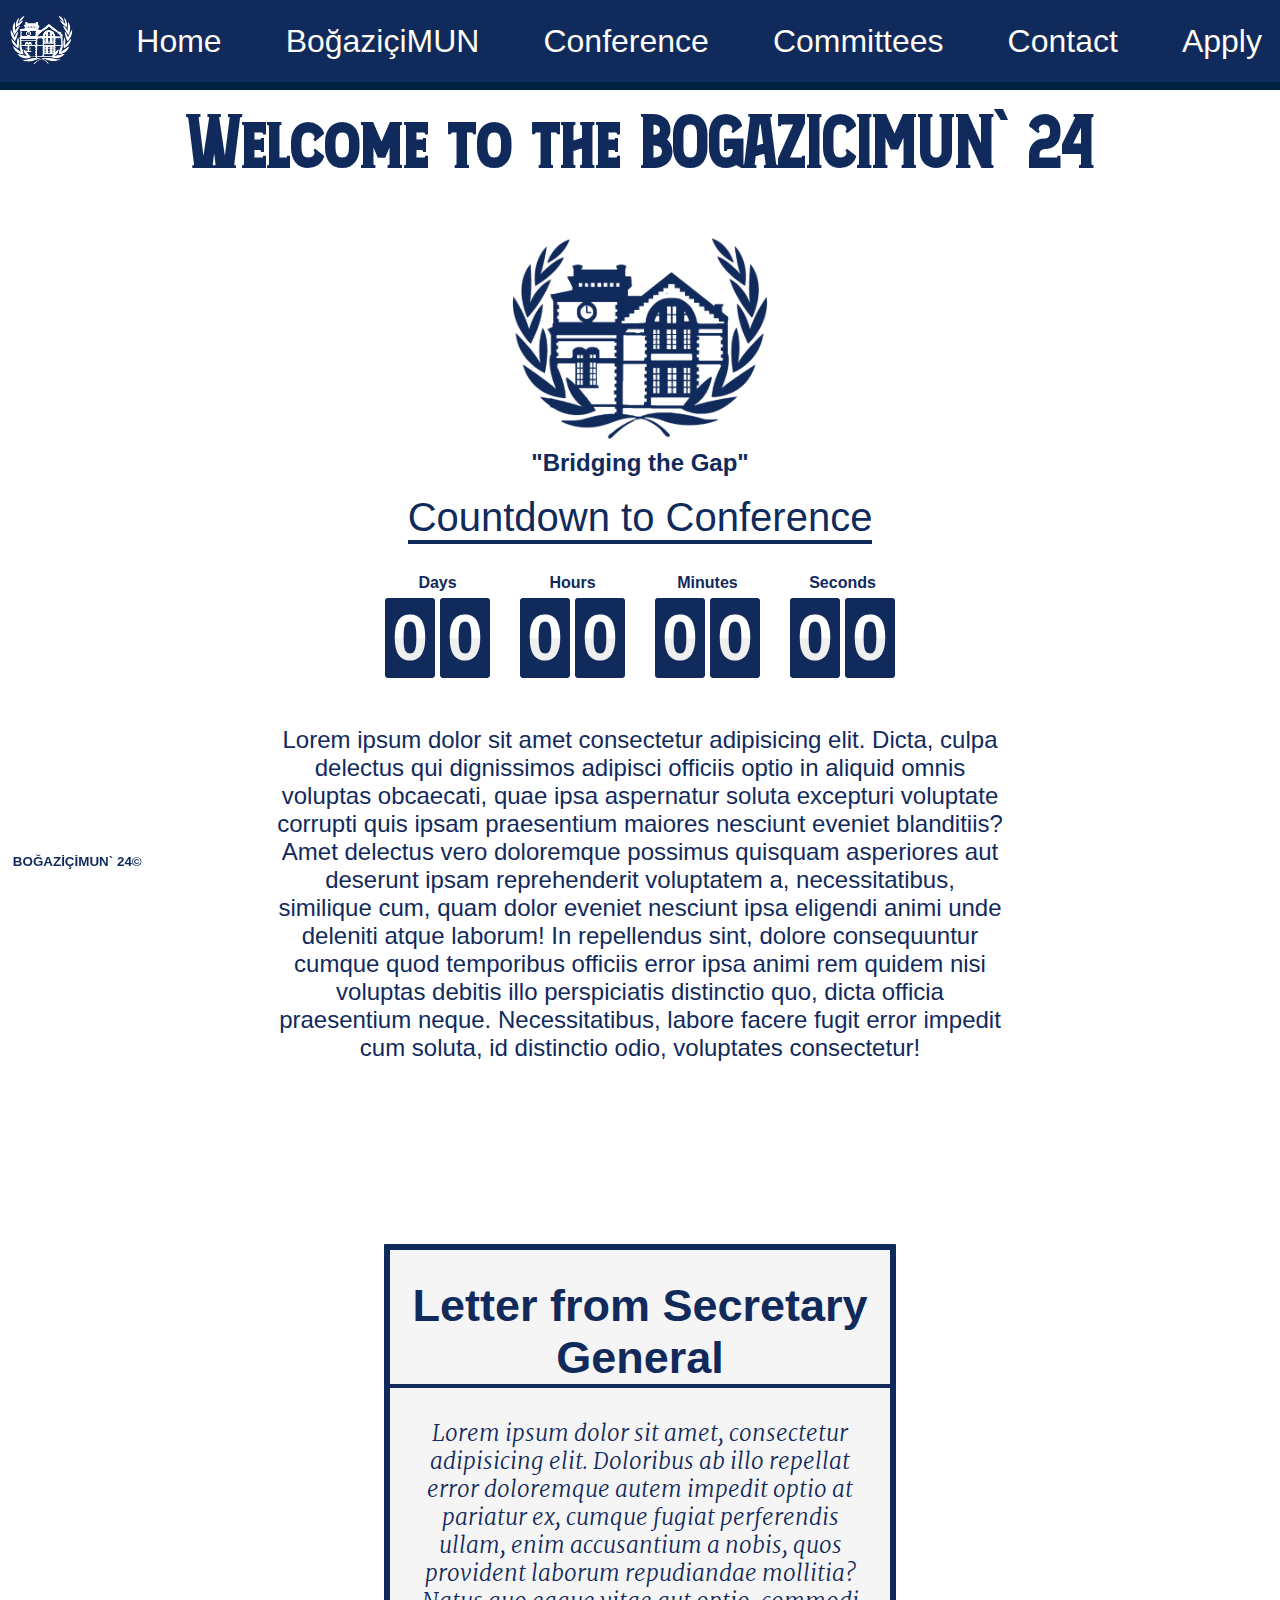
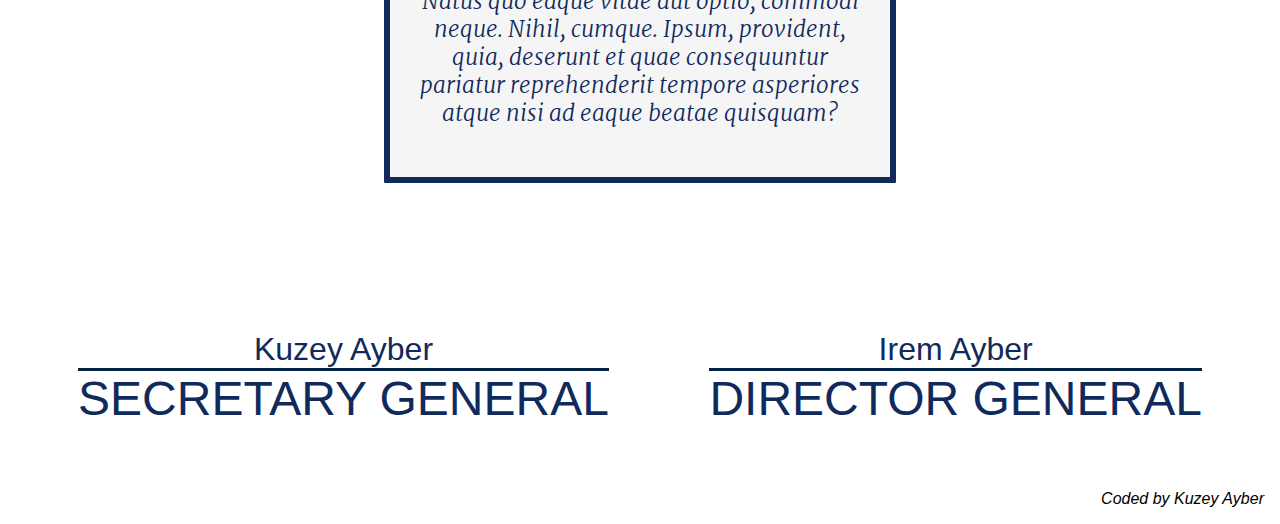
<file: index.html>
<!DOCTYPE html>
<html lang="en">
<head>
    <meta charset="UTF-8">
    <meta name="viewport" content="width=device-width, initial-scale=1.0">
    <title> BoğaziçiMUN Home</title>
    <link rel="stylesheet" href="styles.css">
    <meta name="keywords" content=""/>
    <meta property="og:site_name" content=" BoğaziçiMUN" />
    <meta property="og:url" content="https://github.com/Doridori9992/bogazici.git" />
    <meta property="og:type" content="website" />
    <meta property="og:title" content="Home" />   
    <meta property="og:description" content=" BoğaziçiMUN Official Website"/>
    <meta name="msapplication-TileColor" content="#fcbf49" />
    <meta name="theme-color" content="#fcbf49" />
    <link rel="icon" href="laco.png ">
    <link rel="stylesheet" href="https://cdnjs.cloudflare.com/ajax/libs/font-awesome/6.5.2/css/all.min.css" integrity="sha512-SnH5WK+bZxgPHs44uWIX+LLJAJ9/2PkPKZ5QiAj6Ta86w+fsb2TkcmfRyVX3pBnMFcV7oQPJkl9QevSCWr3W6A==" crossorigin="anonymous" referrerpolicy="no-referrer" />
    <link href="https://fonts.googleapis.com/css?family=Roboto:100,400,700,900" rel="stylesheet">
    <link rel="stylesheet" href="https://use.fontawesome.com/releases/v5.3.1/css/all.css" integrity="sha384-mzrmE5qonljUremFsqc01SB46JvROS7bZs3IO2EmfFsd15uHvIt+Y8vEf7N7fWAU" crossorigin="anonymous">
    <link rel="stylesheet" type="text/css" href="flipdown.css">
    <link rel="stylesheet" type="text/css" href="styles.css">
    <script type="text/javascript" src="flipdown.js"></script>
  </head>
<body onload="document.body.style.opacity='1'">
    <div class="navbar">
      <div class="logo"><img src="bomun beyaz logo copy.png" id="beyaz" alt=""></div>
        <ul class="links">
          <li><a href="index.html">Home</a></li>
          <li><a href="team.html">BoğaziçiMUN</a></li>
          <li><a href="team.html">Conference</a></li>
          <li><a href="committees.html">Committees</a></li>
          <li><a href="contact.html">Contact</a></li>
          <li><a href="" class="ds">Apply</a></li>

      </ul>
      <div class="toggle">
        <i class="fa-solid fa-bars"></i>
      </div>
      <div class="dropdown_menu">
        <ul>
        <li><a href="index.html">Home</a></li>
        <li><a href="team.html">BoğaziçiMUN</a></li>
        <li><a href="team.html">Conference</a></li>
        <li><a href="committees.html">Committees</a></li>
        <li><a href="contact.html">Contact</a></li>
        <li><a href="" class="ds">Apply</a></li>
      </ul>
      </div>
    </div>


      <div class="wel">
      <h2>Welcome to the BOGAZICIMUN` 24</h2>
      <img src="laco.png" alt="" id="br">
      <h6 class="brid">"Bridging the Gap"</h6>
      <div class="example">
        <h1 id="ddd">Countdown to Conference</h1>
        <div id="flipdown" class="flipdown"></div>
        </div>
      </div>
      <div class="boga">
      <p id="p2">
        Lorem ipsum dolor sit amet consectetur adipisicing elit. Dicta, culpa delectus qui dignissimos adipisci officiis optio in aliquid omnis voluptas obcaecati, quae ipsa aspernatur soluta excepturi voluptate corrupti quis ipsam praesentium maiores nesciunt eveniet blanditiis? Amet delectus vero doloremque possimus quisquam asperiores aut deserunt ipsam reprehenderit voluptatem a, necessitatibus, similique cum, quam dolor eveniet nesciunt ipsa eligendi animi unde deleniti atque laborum! In repellendus sint, dolore consequuntur cumque quod temporibus officiis error ipsa animi rem quidem nisi voluptas debitis illo perspiciatis distinctio quo, dicta officia praesentium neque. Necessitatibus, labore facere fugit error impedit cum soluta, id distinctio odio, voluptates consectetur!
      </p>
    </div>
    </div>
    <div class="msgbox">
    <h1>Letter from Secretary General</h1>
    <p class="msg">Lorem ipsum dolor sit amet, consectetur adipisicing elit. Doloribus ab illo repellat error doloremque autem impedit optio at pariatur ex, cumque fugiat perferendis ullam, enim accusantium a nobis, quos provident laborum repudiandae mollitia? Natus quo eaque vitae aut optio, commodi neque. Nihil, cumque. Ipsum, provident, quia, deserunt et quae consequuntur pariatur reprehenderit tempore asperiores atque nisi ad eaque beatae quisquam?</p>
    </div>
    <div class="info">
      <ul>
        <li class="if"><span id="usg" >Kuzey Ayber</span>SECRETARY GENERAL</li>
        <li class="if"><span id="dg" >Irem Ayber</span>DIRECTOR GENERAL</li>
      </ul>
    </div>
    <div class="sticky">
    <h6>BOĞAZİÇİMUN` 24©</h6>
    </div>
    <i style="color: black;" class="cr">Coded by Kuzey Ayber</i>
    <script src="navbar.js"></script>
    <script src="script.js"></script>
    </body>
</html>
</file>
<file: styles.css>
* {
  font-family:'Lucida Sans', 'Lucida Sans Regular', 'Lucida Grande', 'Lucida Sans Unicode', Geneva, Verdana, sans-serif;
  user-select: none;
  box-sizing: border-box;
}

@font-face {
  font-family: lii;
  src: url(Merriweather-LightItalic.ttf);
}


@font-face {
  font-family: garv;
  src: url(Sarkowik.ttf);
}

#beyaz{
  width: calc(3vh + 4vw );
}

html {
  height: 100%;
} 
body{
  background-color: white;
  color: #112A5C;
  align-items: center;
  margin: 0;
  padding: 0;
  opacity: 0;
  transition: opacity 3s;
  align-content: space-around;
}



.navbar .dropdown_menu a{
  font-size: calc(3vh + 3vw);
}

.navbar{
  width: 100%;
  height: 90px;
  margin: 0 auto;
  display: flex;
  align-items: center;
  justify-content: space-between;
  background-color: #112A5C;  
  position: fixed;
  top: 0;
  width: 100%;
  border-bottom: #002244 solid 8px;
  justify-content: center;
  align-items: center;
  z-index: 2000;
}

.navbar .links{
  display: flex;
  gap: 2rem;
}  

.navbar li{
  list-style: none;
}

.navbar a{
  text-decoration: none;
  font-size: 2rem;
  color: white;
  padding: 0 1rem;
  --s: 0.1em;
  --c: #145DA0;
  padding-bottom: var(--s);
  background: 
  linear-gradient(90deg,var(--c) 50%,#000 0) calc(100% - var(--_p,0%))/200% 100%,
  linear-gradient(var(--c) 0 0) 0% 100%/var(--_p,0%) var(--s) no-repeat;
  -webkit-background-clip: text,padding-box;
  background-clip: text,padding-box;
  transition: 0.5s;
}
.navbar a:hover {
  --_p: 100%;
  color: silver;
}



.navbar .toggle{
  color: white;
  font-size: 3rem;
  cursor: pointer;
  display: none;  
}

.dropdown_menu{
  position: absolute;
  top: 90px;
  max-height: 0;
  width: 100%;
  background-color: #112A5C;
  overflow: hidden;
  transition: max-height 0.7s cubic-bezier(0.175, 0.885, 0.32, 1.275);
  -webkit-transition: max-height 0.7s cubic-bezier(0.175, 0.885, 0.32, 1.275);
  -moz-transition: max-height 0.7s cubic-bezier(0.175, 0.885, 0.32, 1.275);
  -ms-transition: max-height 0.7s cubic-bezier(0.175, 0.885, 0.32, 1.275);
  -o-transition: max-height 0.7s cubic-bezier(0.175, 0.885, 0.32, 1.275);
  display: flex;
  flex-direction: column;
  align-items: center;
  background-image: url(FOTO.jpg);
  background-repeat: no-repeat;
  background-attachment: fixed;
  background-size: cover;
  background-position: center center;
}
.dropdown_menu.open{
  max-height: 100vh;
  height: calc(100vh - 90px);
}

.dropdown_menu ul {
  padding: 0;
  margin: 0;
  list-style: none;
  width: 100%;
  text-align: center;
}
.dropdown_menu li{
  width: 100%;
  padding: 0.7rem 0;
}

* {
  scrollbar-width: auto;
  scrollbar-color: #002244 silver;
}

*::-webkit-scrollbar {
  width: 16px;
}

*::-webkit-scrollbar-track {
  background: silver;
}

*::-webkit-scrollbar-thumb {
  background-color: #112A5C;

}








.brid{
  font-size: 1.5rem;
  margin-bottom: 10px;
  margin-top: 10px;
}

.sticky {
    position: fixed;
    bottom: 0;
    left: 1%;
    font-size: 1.25rem;
}



  .main {
    padding: 1rem;
    margin-top: 5rem;
  }



.bg{
  margin-top: 95px;
  height: fit-content;
  width: fit-content;
  border: silver solid 3px;
}



.wel{
  display: flex;
  flex-direction: column;
  align-items: center;
  text-align: center;
  background-image: url();
  background-repeat: no-repeat;
  background-attachment: fixed;
  background-size: cover;
  display: grid;
  place-items: center;
}

span{
  border-bottom: #002244 3px solid;
}


.wel h2{
  margin-top: 7rem;
  font-size: 65px;
  font-family: "garv" !important;
}

.cd {
  display: inline-block;
  font-size: calc(1vw + 1vh);
  list-style-type: none;
  padding: 1em;
  text-transform: uppercase;
}

.c {
  display: block;
  font-size: calc(3vw + 3vh);
}



#p2{
  font-size: 1.5rem;
  margin: 0 auto;
  letter-spacing: 0;
  padding-bottom: 150px;
  width: 60%;
  display: block;
  text-align: center;
  font-family: Arial, Helvetica, sans-serif;
}

.msgbox{
  width: 40%;
  background-color: whitesmoke;
  text-align: center;
  border-radius: 1px;
  -webkit-border-radius: 1px;
  -moz-border-radius: 1px;
  -ms-border-radius: 1px;
  -o-border-radius: 1px;
  max-width: fit-content;
  margin-left: auto;
  margin-right: auto;
  margin-bottom: 100px;
  border: #112A5C solid 6px;
}

h1{
  border-bottom: #112A5C solid 4px;
  font-size: 45px;
}


.msg{
  margin: 0 auto;
  letter-spacing: 0px;
  padding-bottom: 50px;
  width: 90%;
  font-family: "lii";
  font-weight: 300;
  font-size: calc(1rem + 0.5vw);
}


.info ul{
  text-align: center;
  padding-left: 0;
}

.if{
  display: inline-block;
  font-size: 3rem;
  list-style-type: none;
  padding: 1em;
  margin: 0;
}

.if span{
  display: block;
  font-size: 2rem;
  font-weight: normal !important;
}


.boga{
  padding: 2rem;
  text-align: center;
}

#br{
  min-width: 155px;
  width: 20%;
}


p{
  user-select: text;
}
p::selection{
  color: silver;
  background-color: #112A5C;
}

p::-moz-selection{
  color: silver;
  background-color: #112A5C;
}




@media all and (max-width: 768px) {

#beyaz{
  width: calc(6vh + 5vw );
}

  h1{
  font-size: 28px;    
  }

  .main {
    margin-top: 50px; 
  }

  .wel h2 {
    font-size: 40px; 
  }

  #p2 {
    font-size: 18px; 
    width: 90%; 
  }

  .msgbox {
    width: 80%; 
    margin-bottom: 50px; 
  }

  .if {
    font-size: 2rem; 
    font-weight: bold;
  }

.sticky  h6{
    display: none;
  }


}

.boga ul {
  padding-left: 0;
}

@media all and (max-width: 1000px) {
  .navbar .links{
    display: none;
  }

    .navbar .toggle{
      display: block;
    }

  .dropdown_menu {
    display: block;
  }
  .msg{
    font-size: 18px;
  }
  #br{
    width: 35%;
  }
}




.cr{
  display: block;
  text-align: right;
  margin: 1rem;
}






.example h1,
.example p,
.example .button {
  transition: all .2s ease-in-out;
} 

.example {
  padding: 0 !important;
  display: flex;
  flex-direction: column;
  align-items: center;
  justify-content: center;
  width: 100%;
  height: auto;
  margin: auto;
  box-sizing: border-box;
  
}

.example .flipdown {
  width: 100%;
  margin: 1rem 0;

}

.example h1 {
  text-align: center;
  font-weight: 400;
  font-size: 2.5rem;
  margin: 0.5rem 0;
}




@media(max-width: 550px) {
  .example {
    width: 100%;
    height: 362px;
  }


  .flipdown .rotor,
  .flipdown .rotor-leaf,
  .flipdown .rotor-leaf-front,
  .flipdown .rotor-leaf-rear,
  .flipdown .rotor-top,
  .flipdown .rotor-bottom,
  .flipdown .rotor:after {
    width: 20px;
  }
}

@media all and (max-width: 576px) {

  .example h1 {
    font-size: 1.4em;
  }
  .brid{
    font-size: 1rem;
  }
  #p2{
    padding-bottom: 70px;
  }
  .example{
    max-height: 200px;
  }
}
</file>
<file: flipdown.css>
/* THEMES */

/********** Theme: dark **********/
/* Font styles */
.flipdown.flipdown__theme-dark {
  font-family: sans-serif;
  font-weight: bold;
}
/* Rotor group headings */
.flipdown.flipdown__theme-dark .rotor-group-heading:before {
  color: #112A5C;
}
/* Delimeters */

/* Rotor tops */
.flipdown.flipdown__theme-dark .rotor,
.flipdown.flipdown__theme-dark .rotor-top,
.flipdown.flipdown__theme-dark .rotor-leaf-front {
  color: #FFFFFF;
  background-color: #112A5C;
}
/* Rotor bottoms */
.flipdown.flipdown__theme-dark .rotor-bottom,
.flipdown.flipdown__theme-dark .rotor-leaf-rear {
  color: #EFEFEF;
  background-color: #112A5C;
}


/********** Theme: light **********/
/* Font styles */
.flipdown.flipdown__theme-light {
  font-family: sans-serif;
  font-weight: bold;
}
/* Rotor group headings */
.flipdown.flipdown__theme-light .rotor-group-heading:before {
  color: #EEEEEE;
}
/* Delimeters */
.flipdown.flipdown__theme-light .rotor-group:nth-child(n+2):nth-child(-n+3):before,
.flipdown.flipdown__theme-light .rotor-group:nth-child(n+2):nth-child(-n+3):after {
  background-color: #DDDDDD;
}
/* Rotor tops */
.flipdown.flipdown__theme-light .rotor,
.flipdown.flipdown__theme-light .rotor-top,
.flipdown.flipdown__theme-light .rotor-leaf-front {
  color: #222222;
  background-color: #DDDDDD;
}
/* Rotor bottoms */
.flipdown.flipdown__theme-light .rotor-bottom,
.flipdown.flipdown__theme-light .rotor-leaf-rear {
  color: #333333;
  background-color: #EEEEEE;
}
/* Hinge */
.flipdown.flipdown__theme-light .rotor:after {
  border-top: solid 1px #222222;
}

/* END OF THEMES */

.flipdown {
  overflow: visible;
  width: 510px;
  height: 110px;
  display: flex;
  flex-wrap: wrap;
  justify-content: center;
  align-items: center;
  text-align: center;
}

.flipdown .rotor-group {
  position: relative;
  float: left;
  padding-right: 30px;
}

.flipdown .rotor-group:last-child {
  padding-right: 0;
}

.flipdown .rotor-group-heading:before {
  display: block;
  height: 30px;
  line-height: 30px;
  text-align: center;
}

.flipdown .rotor-group:nth-child(1) .rotor-group-heading:before {
  content: attr(data-before);
}

.flipdown .rotor-group:nth-child(2) .rotor-group-heading:before {
  content: attr(data-before);
}

.flipdown .rotor-group:nth-child(3) .rotor-group-heading:before {
  content: attr(data-before);
}

.flipdown .rotor-group:nth-child(4) .rotor-group-heading:before {
  content: attr(data-before);
}

.flipdown .rotor-group:nth-child(n+2):nth-child(-n+3):before {
  content: '';
  position: absolute;
  bottom: 20px;
  left: 115px;
  width: 10px;
  height: 10px;
  border-radius: 50%;
}

.flipdown .rotor-group:nth-child(n+2):nth-child(-n+3):after {
  content: '';
  position: absolute;
  bottom: 50px;
  left: 115px;
  width: 10px;
  height: 10px;
  border-radius: 50%;
}

.flipdown .rotor {
  position: relative;
  float: left;
  width: 50px;
  height: 80px;
  margin: 0px 5px 0px 0px;
  border-radius: 4px;
  font-size: 4rem;
  text-align: center;
  perspective: 200px;
}

.flipdown .rotor:last-child {
  margin-right: 0;
}

.flipdown .rotor-top,
.flipdown .rotor-bottom {
  overflow: hidden;
  position: absolute;
  width: 50px;
  height: 40px;
}

.flipdown .rotor-leaf {
  z-index: 1;
  position: absolute;
  width: 50px;
  height: 80px;
  transform-style: preserve-3d;
  transition: transform 0s;
}

.flipdown .rotor-leaf.flipped {
  transform: rotateX(-180deg);
  transition: all 0.5s ease-in-out;
}

.flipdown .rotor-leaf-front,
.flipdown .rotor-leaf-rear {
  overflow: hidden;
  position: absolute;
  width: 50px;
  height: 40px;
  margin: 0;
  transform: rotateX(0deg);
  backface-visibility: hidden;
  -webkit-backface-visibility: hidden;
}

.flipdown .rotor-leaf-front {
  line-height: 80px;
  border-radius: 4px 4px 0px 0px;
}

.flipdown .rotor-leaf-rear {
  line-height: 0px;
  border-radius: 0px 0px 4px 4px;
  transform: rotateX(-180deg);
}

.flipdown .rotor-top {
  line-height: 80px;
  border-radius: 4px 4px 0px 0px;
}

.flipdown .rotor-bottom {
  bottom: 0;
  line-height: 0px;
  border-radius: 0px 0px 4px 4px;
}


@media (max-width: 550px) {

  .flipdown {
    width: 312px;
    height: 70px;
  }

  .flipdown .rotor {
    font-size: 2.2rem;
    margin-right: 3px;
  }

  .flipdown .rotor,
  .flipdown .rotor-leaf,
  .flipdown .rotor-leaf-front,
  .flipdown .rotor-leaf-rear,
  .flipdown .rotor-top,
  .flipdown .rotor-bottom,
  .flipdown .rotor:after {
    width: 30px;
  }

  .flipdown .rotor-group {
    padding-right: 20px;
  }

  .flipdown .rotor-group:last-child {
    padding-right: 0px;
  }

  .flipdown .rotor-group-heading:before {
    font-size: 0.8rem;
    height: 20px;
    line-height: 20px;
  }

  .flipdown .rotor-group:nth-child(n+2):nth-child(-n+3):before,
  .flipdown .rotor-group:nth-child(n+2):nth-child(-n+3):after {
    left: 69px;
  }



  .flipdown .rotor-leaf-front,
  .flipdown .rotor-top {
    line-height: 50px;
  }

  .flipdown .rotor-leaf,
  .flipdown .rotor {
    height: 50px;
  }

  .flipdown .rotor-leaf-front,
  .flipdown .rotor-leaf-rear,
  .flipdown .rotor-top,
  .flipdown .rotor-bottom{
    height: 26px;
  }
}
</file>
